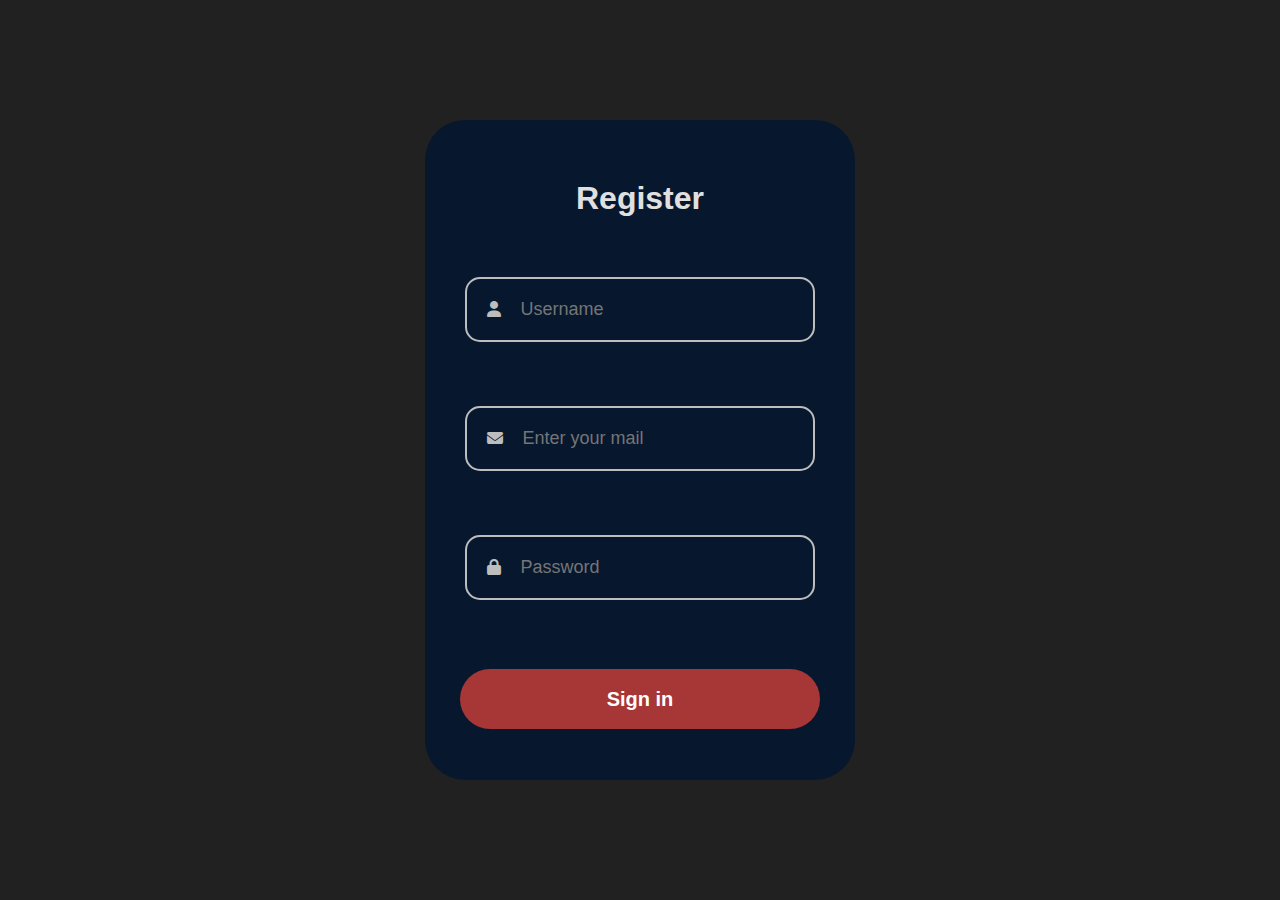
<file: index.html>
<!doctype html>
<html lang="en">

<head>
  <meta charset="UTF-8">
  <meta name="viewport"
    content="width=device-width, user-scalable=no, initial-scale=1.0, maximum-scale=1.0, minimum-scale=1.0">
  <meta http-equiv="X-UA-Compatible" content="ie=edge">
  <link rel="stylesheet" href="./Awesome/css/all.css">
  <title>Botostart</title>
  <link rel="stylesheet" href="./style.css">
</head>

<body>
  <div class="login-div">

    <h1>Register</h2>

    <div class="fields">
      <div class="name ">
        <i class="fas fa-solid fa-user"></i>
        <input type="text" placeholder="Username" class="name-input">
      </div>
      <span class="username-msg"></span>


      <div class="email ">
        <i class="fas fa-solid fa-envelope"></i>
        <input type="email" class="user-input" placeholder="Enter your mail" >
      </div>
      <span class="email-msg"></span>


      <div class="password ">
        <i class="fas fa-regular fa-lock"></i>
        <input type="password" class="pass-input" placeholder="Password">
      </div>
      <span class="password-msg"></span>
    </div>
    <button class="signin-button">Sign in</button>
    <span class="signin-status"></span>
  </div>

  <script src="./main.js"></script>
</body>

</html>
</file>
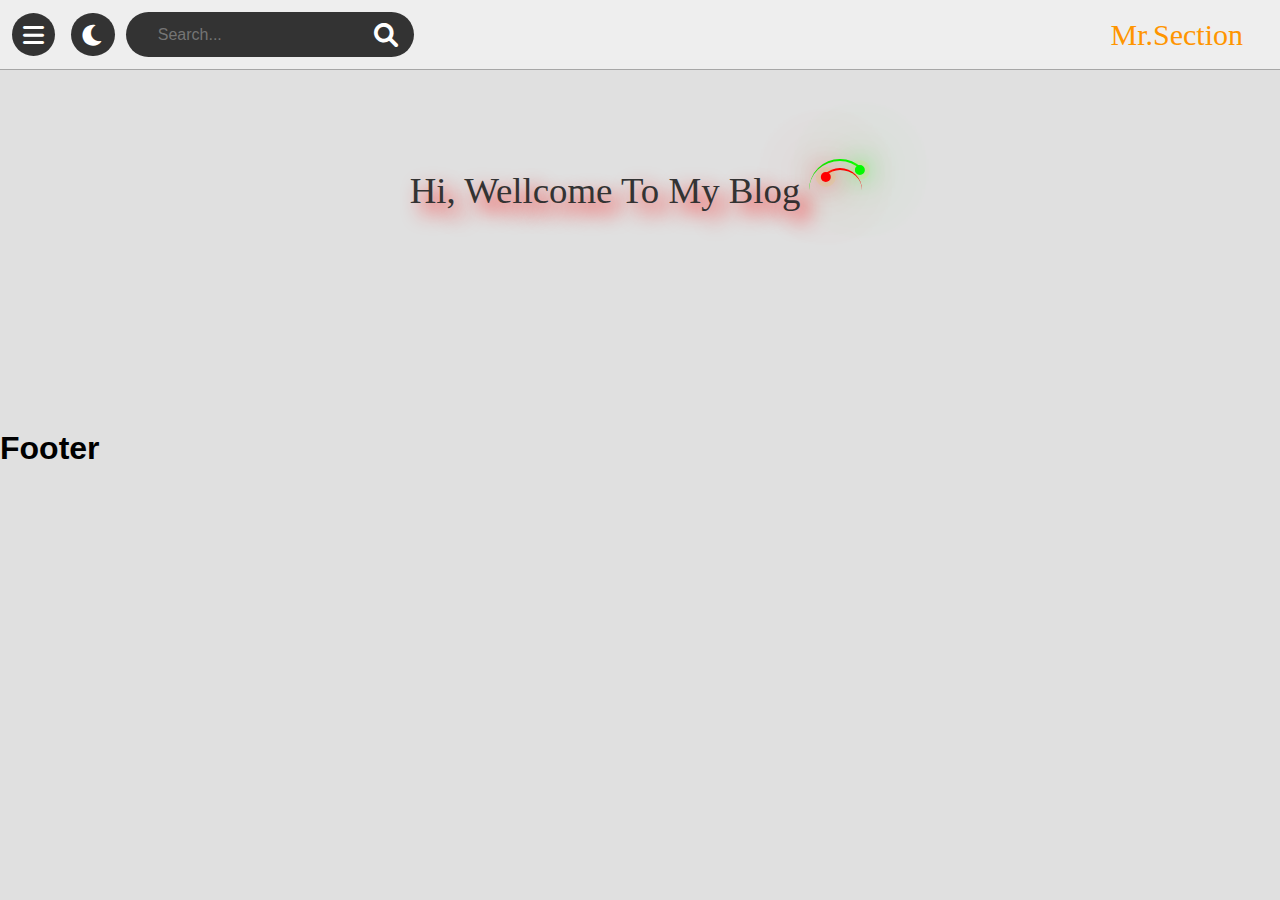
<file: pages/dashboard.html>
<!DOCTYPE html>
<html lang="en">
<head>
    <meta charset="utf-8">
    <meta content="width=device-width, initial-scale=1" name="viewport" />

    <title>Blog Posts</title>
    <meta name="description" content="A blog website about travelling">
    <meta name="author" content="Madhur Taneja">
    <link rel="stylesheet" href="../Awesome/css/all.css">
    <link rel="stylesheet" href="../css/dashboard.css">
    <link rel="stylesheet" href="../css/loader.css">
</head>
<body>

<header>
    <div class="main-header">
        <div class="icons">
            <div id="menu-bar" class="fas fa-bars"></div>
            <div id="theme-toggler" class="fas fa-moon"></div>
        </div>
        <form action="">
            <input type="search" id="search-bar" placeholder="Search..."/>
            <label for="search-bar" class="fas fa-search"></label>
        </form>
    </div>
    
    <a href="" class="logo">Mr.Section</a>
</header>

<nav class="header-ul" id="js-menu">
    <i id="close" class="fas fa-times"></i>
    <ul class="ul-Con">
        <li>
            <a href="../index.html" class="nav-links">Home</a>
        </li>
        <li>
            <a href="#" class="nav-links">About Us</a>
        </li>
        <li>
            <a href="#" class="nav-links">Blogs</a>
        </li>
    </ul>
</nav>

<main class="cardContainer">
    <div class="card">
        <h2>Hi, Wellcome to my blog</h2>
    </div>
    <div class="loader">
        <div class="face">
            <div class="circle"></div>
        </div>
        <div class="face">
            <div class="circle"></div>
        </div>
    </div>
</main>

<div class="blog-grid-container">
    <ul class="text"></ul>
</div>

<hr>
<footer class="comment">
    <h1>footer</h1>
</footer>
<script src="../js/dashboard.js"></script>
</body>
</html>
</file>
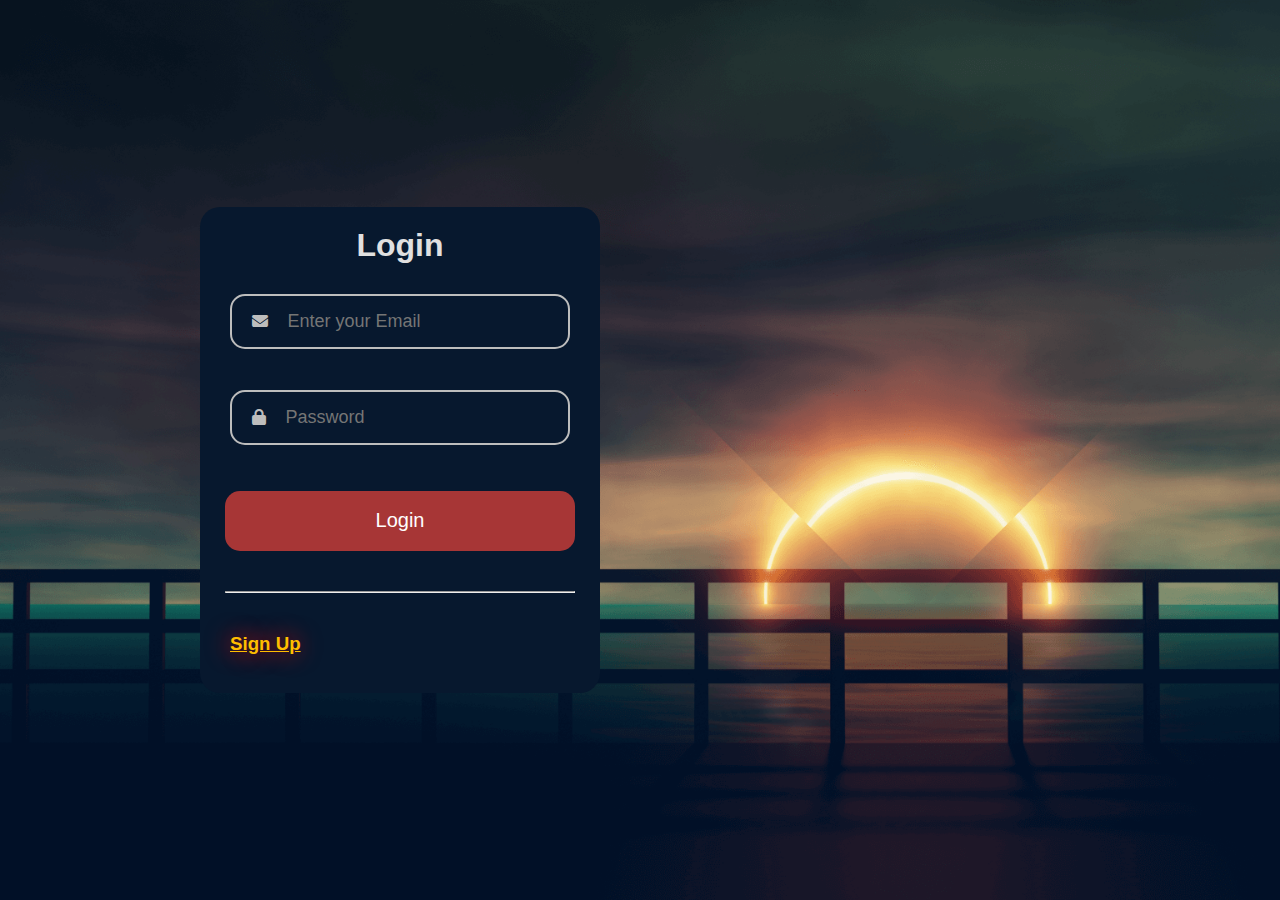
<file: pages/login.html>
<!doctype html>
<html lang="en">

<head>
  <meta charset="UTF-8">
  <meta name="viewport"
    content="width=device-width, user-scalable=no, initial-scale=1.0, maximum-scale=1.0, minimum-scale=1.0">
  <meta http-equiv="X-UA-Compatible" content="ie=edge">
  <link rel="stylesheet" href="../Awesome/css/all.css">
  <title>Botostart</title>
  <link rel="stylesheet" href="../css/style.css">
</head>

<body>
  <div class="login-div">

    <h1>Login</h2>

    <div class="fields">

      <div class="email ">
        <i class="fas fa-solid fa-envelope"></i>
        <input type="email" class="user-input" placeholder="Enter your Email" >
      </div>
      <span class="email-msg"></span>

      <div class="password ">
        <i class="fas fa-regular fa-lock"></i>
        <input type="password" class="pass-input" placeholder="Password">
      </div>
      <span class="password-msg"></span>

    </div>
    <button class="signin-button">Login</button>
    <span class="signin-status"></span>
    <hr class="hr">
    <h3 class="login">Sign Up</h3>
  </div>

  <script src="../js/login.js"></script>
</body>

</html>
</file>
<file: style.css>
* {
    box-sizing: border-box;
}
body {
    margin: 0;
    height: 100vh;
    width: 100vw;
    overflow: hidden;
    font-weight: 700;
    font-family: Arial, Helvetica, sans-serif;
    display: flex;
    align-items: center;
    justify-content: center;
    color: #555;
    background-color: #212121;

}
.login-div {
    width: 430px;
    height: 660px;
    padding: 60px 35px 35px 35px;
    border-radius: 40px;
    background-color: #663b03;
    background-color: #07182e;
}
 
h1{
    margin: 0;
    text-align: center;
    color: #e0e0e0;
}

/* ////////////////// */
.fields {
    width: 100%;
    padding: 60px 5px 5px 5px;
}

.fields input {
    border: none;
    outline: none;
    background: none;
    font-size: 18px;
    color: #ffffff;
    padding: 20px 10px 20px 5px;
}

.fields .fas{
    color: #bdbdbd !important;
    padding: 0 10px 0 20px;
}

.email, .password, .name {
    border: 2px solid #bdbdbd;
    display: block;
    border-radius: 15px;

}
.success{
    border: 3px solid #66bb6a;
}
.error{
    border: 2px solid #e55050;
}

.email-msg, .password-msg , .username-msg {
    font-size: 17px;
    color: #e55050;
    display: inline-block;
    margin: 10px 0 25px 10px;
    font-weight: 100;
    height: 25px;
}

.signin-button {
    outline: none;
    border: none;
    cursor: pointer;
    width: 100%;
    height: 60px;
    border-radius: 30px;
    font-size: 20px;
    font-weight: 700;
    font-family: Arial, Helvetica, sans-serif;
    color: #fff;
    text-align: center;
    background-color: #a73636;
    transition: all 0.5s;
}
.signin-button:hover {
    background-color: #3da082;
}
.signin-status {
    display: inline-block;
    text-align: center;
    width: 100%;
    padding-top: 20px;
    font-size: 20px;
    color: #00db49;
    font-weight: 700;
    transition: .2s linear;
}
</file>
<file: css/dashboard.css>
@import "navbar.css";
:root{
    --orange:#ff9500;
    --white-color:#fff;
    --black-color:#333;
    --light-color:rgba(0,0,0,.3);
    --light-red:rgb(187, 99, 99);
    --bg-header-color: #eee;
    --bg-Color:#e0e0e0;
    --bg-card-color: #dbdbdb;
}
@font-face {
    font-family: "Rubik";
    src:url('../Awesome/font/Rubik-Italic.ttf') format('ttf');
}
body{
    background-color: #e0e0e0;
}
a {
    cursor: pointer;
}
.active3{
    --white-color:#111;
    --black-color:#fff;
    --light-color:rgba(255,255,255,.3);
    --bg-header-color: #07182e;
    --bg-card-color: #2c3e50;
    background:#2c3e50 ;
}

.cardContainer{
    display: flex;
    align-items: center;
    justify-content: center;
    margin-top: 20px;
    height: 200px;
}
.cardContainer .card h2{
    font-family: "Rubik";
    color: var(--black-color);
    font-size: 2.3rem;
    text-shadow: 10px 10px 20px #ff0000;
    font-weight: normal;
}

.blog-grid-container .text{
    display: grid;
    grid-template-columns: repeat(auto-fit, minmax(450px , 1fr));
    grid-template-rows: auto;
    grid-gap: 20px;
    column-gap: 20px;
    margin: 70px 10rem;
}

.blog-grid-container li{
    padding: 20px;
    background-color: var(--bg-card-color);
    border: 2px solid #b46c08;
    line-height: 30px;
    height: 200px;
    display: flex;
    flex-direction: row;
    align-items: center;
}
.blog-grid-container img{
    background-color: #ff9500;
    width: 200px;
    margin-right: 20px;
}

@media screen and (max-width: 480px) {
    .blog-grid-container li{
        display: flex;
        flex-direction: column;
        height: 400px;
        align-items: center;
    }
    main .mainContainer .textImg h1{
        font-size: 20px;
    }
}
</file>
<file: css/loader.css>
/* From uiverse.io by @mrhyddenn */
.loader {
    width: 6em;
    height: 6em;
    margin-left: 10px;
    font-size: 10px;
    position: relative;
    display: flex;
    align-items: center;
    justify-content: center;
  }
  
  .loader .face {
    position: absolute;
    border-radius: 50%;
    border-style: solid;
    animation: animate023845 3s linear infinite;
  }
  
  .loader .face:nth-child(1) {
    width: 100%;
    height: 100%;
    color: lime;
    border-color: currentColor transparent transparent currentColor;
    border-width: 0.2em 0.2em 0em 0em;
    --deg: -45deg;
    animation-direction: normal;
  }
  
  .loader .face:nth-child(2) {
    width: 70%;
    height: 70%;
    color: red;
    border-color: currentColor currentColor transparent transparent;
    border-width: 0.2em 0em 0em 0.2em;
    --deg: -135deg;
    animation-direction: reverse;
  }
  
  .loader .face .circle {
    position: absolute;
    width: 50%;
    height: 0.1em;
    top: 50%;
    left: 50%;
    background-color: transparent;
    transform: rotate(var(--deg));
    transform-origin: left;
  }
  
  .loader .face .circle::before {
    position: absolute;
    top: -0.5em;
    right: -0.5em;
    content: '';
    width: 1em;
    height: 1em;
    background-color: currentColor;
    border-radius: 50%;
    box-shadow: 0 0 2em,
                  0 0 4em,
                  0 0 6em,
                  0 0 8em,
                  0 0 10em,
                  0 0 0 0.5em rgba(255, 255, 0, 0.1);
  }
  
  @keyframes animate023845 {
    to {
      transform: rotate(1turn);
    }
  }
</file>
<file: css/style.css>
* {
    box-sizing: border-box;
}
body {
    margin: 0 0 0 200px;
    height: 100vh;
    /* width: 100vw; */
    /* overflow: hidden; */
    font-weight: 700;
    font-family: Arial, Helvetica, sans-serif;
    display: flex;
    align-items: center;
    color: #555;
    background:url(../images/12.png) center center/cover no-repeat;
}

.login-div {
    width: 400px;
    padding: 20px 25px ;
    border-radius: 20px;
    background-color: #07182e;

}
 
h1{
    margin: 0;
    text-align: center;
    color: #e0e0e0;
    padding: 0;
}

/* ////////////////// */
.fields {
    width: 100%;
    padding: 30px 5px 5px 5px;
}

.fields input {
    border: none;
    outline: none;
    background: none;
    font-size: 18px;
    color: #ffffff;
    padding: 15px 10px 15px 5px;
}

.fields .fas{
    color: #bdbdbd !important;
    padding: 0 10px 0 20px;
}

.email, .password,.password-2, .name {
    border: 2px solid #bdbdbd;
    display: block;
    border-radius: 15px;

}
.success{
    border: 3px solid #66bb6a;
}
.error{
    border: 2px solid #e55050;
}

.email-msg, .password-msg , .username-msg, .password-2-msg {
    font-size: 17px;
    color: #e55050;
    display: inline-block;
    margin: 5px 0 7px 10px;
    font-weight: 100;
    height: 25px;
}
hr{
    margin: 40px 0;
    background-color: #555;
}
.signin-button {
    cursor: pointer;
    width: 100%;
    height: 60px;
    border-radius: 15px;
    border: none;
    font-size: 20px;
    color: #fff;
    background-color: #a73636;
    transition: all 0.5s;
}
.signin-button:hover {
    background-color: #3da082;
}

.login{
    text-decoration: underline solid;
    color: #FFBE00;
    text-shadow: -2px 0px 24px #ff0000;
    cursor: pointer;
    margin-left: 5px;
}
</file>
